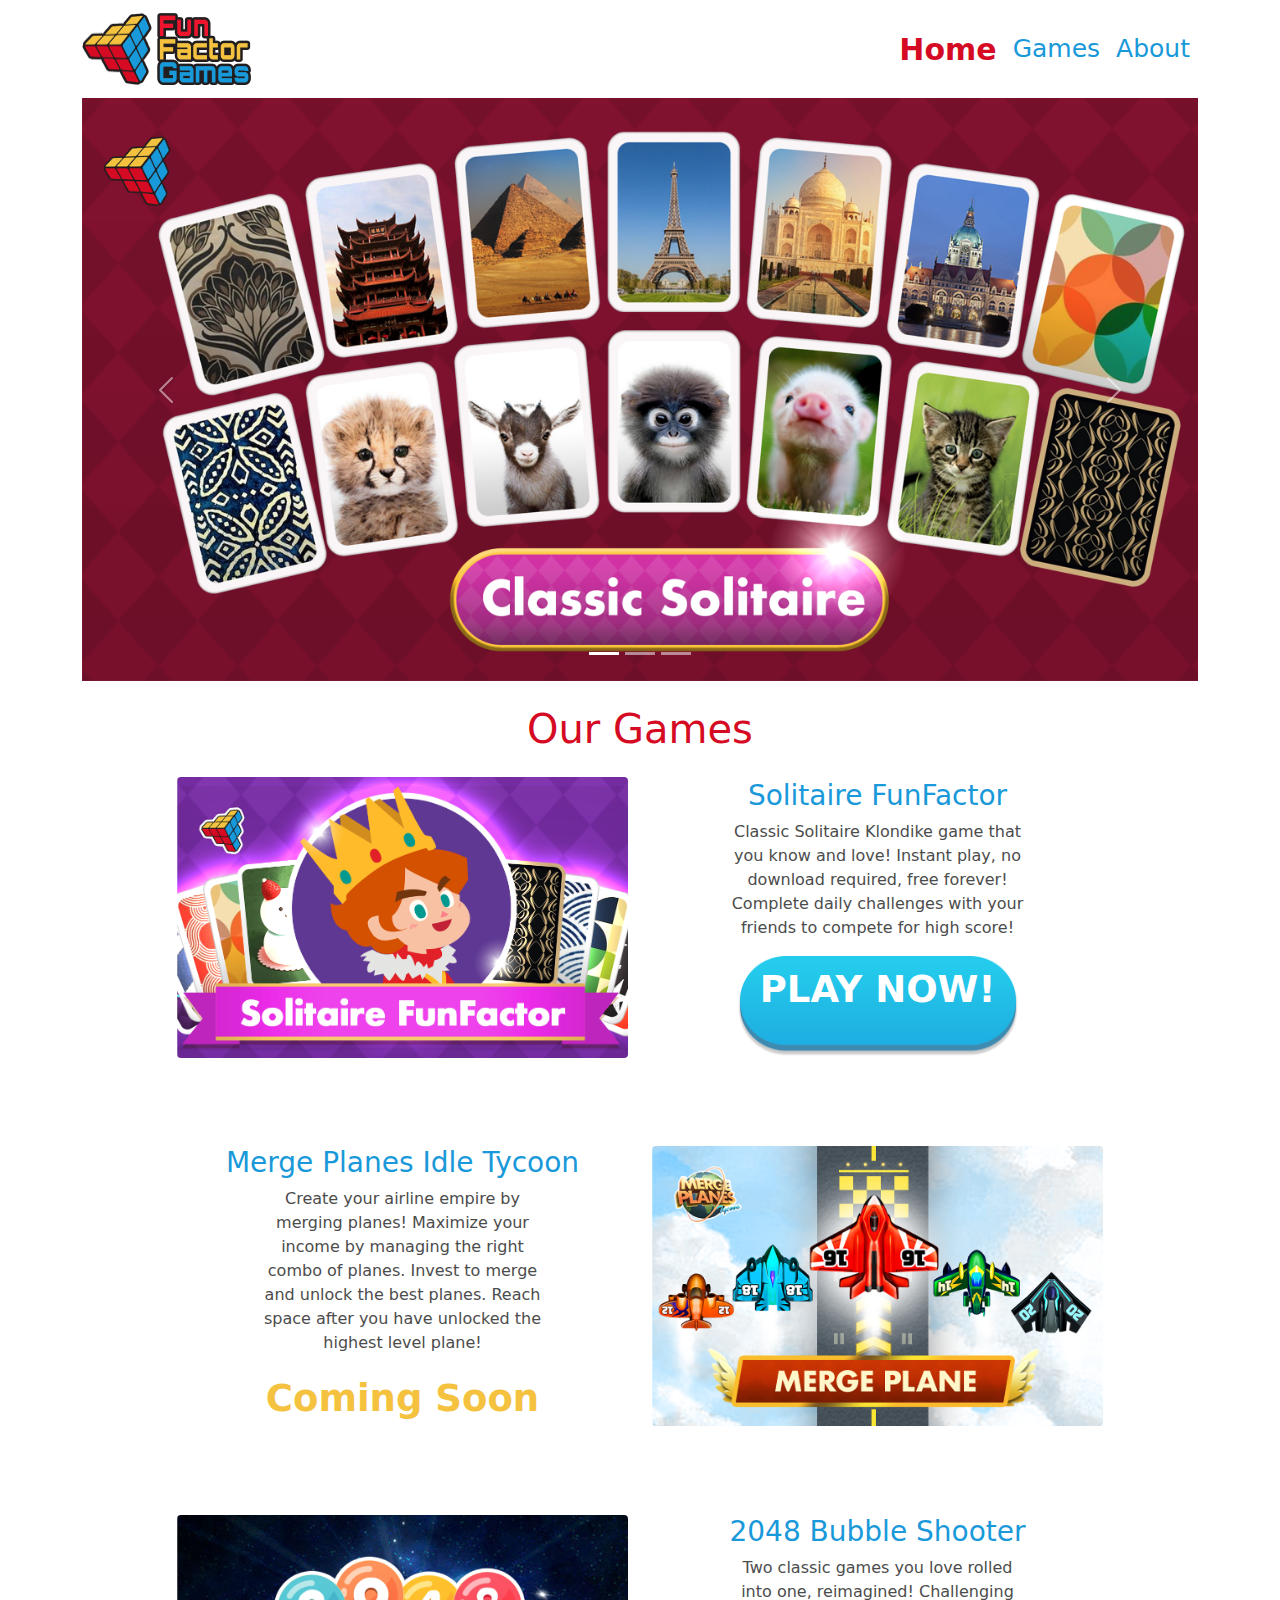
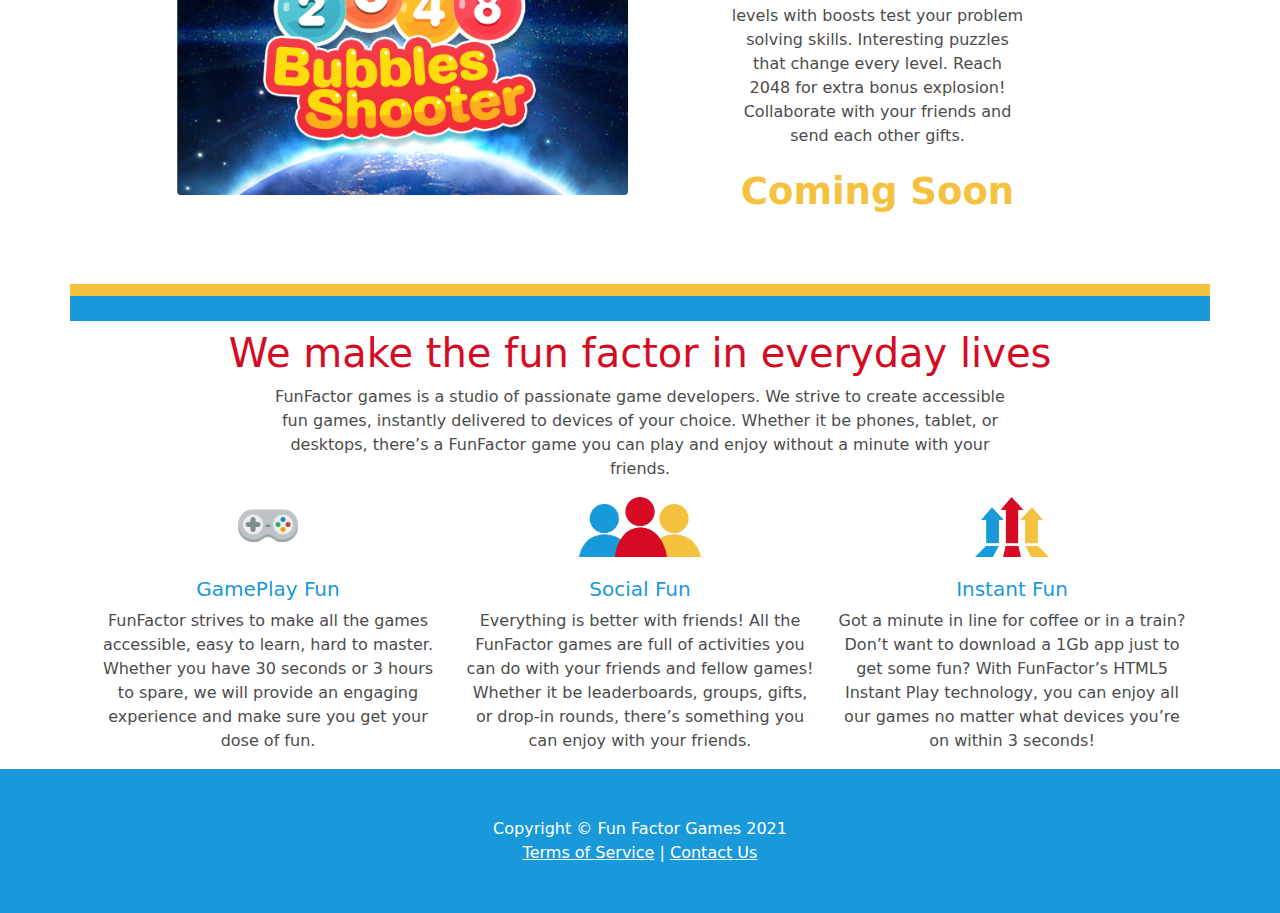
<file: index.html>
<!DOCTYPE html>
<html lang="en">

  <head>

    <meta charset="utf-8">
    <meta name="viewport" content="width=device-width, initial-scale=1, shrink-to-fit=no">
    <meta name="description" content="">
    <meta name="author" content="">

    <title>Fun Factor Games - Solitaire and other Fun Card Games</title>

    <!-- Bootstrap core CSS -->
    <link href="/static/admin/css/bootstrap.min.css" rel="stylesheet">
    <link href="/static/admin/css/funfactor.css" rel="stylesheet">

    <!-- Custom styles for this template -->
    <link href="/static/css/1-col-portfolio.css" rel="stylesheet">
  </head>

  <body id="ff-content">
    <!-- Navigation -->
    <nav class="navbar sticky-top navbar-expand-lg navbar-light">
      <div class="container">
        <a class="navbar-brand" href="#"><img src="/static/admin/img/FF_icon.png" height="48" style="margin-right:5px"/><img src="/static/admin/img/FF_icon2.png" height="48" /></a>
        <button class="navbar-toggler" type="button" data-bs-toggle="collapse" data-bs-target="#navbarResponsive" aria-controls="navbarResponsive" aria-expanded="false" aria-label="Toggle navigation">
          <span class="navbar-toggler-icon"></span>
        </button>
        <div class="collapse navbar-collapse justify-content-end" id="navbarResponsive">
          <ul class="navbar-nav ml-auto">
            <li class="nav-item active align-items-center d-flex">
              <a class="nav-link" href="#home_section">Home</a>
            </li>
            <li class="nav-item align-items-center d-flex">
              <a class="nav-link" href="#games_section">Games</a>
            </li>
            <li class="nav-item align-items-center d-flex">
              <a class="nav-link" href="#about_section">About</a>
            </li>
          </ul>
        </div>
      </div>
    </nav>

    <!-- Page Content -->
    <div class="container" id="home_section">
      <div id="carouselExampleIndicators" class="carousel slide" data-bs-ride="carousel">
        <div class="carousel-indicators">
          <button type="button" data-bs-target="#carouselExampleIndicators" data-bs-slide-to="0" class="active" aria-current="true" aria-label="Slide 1"></button>
          <button type="button" data-bs-target="#carouselExampleIndicators" data-bs-slide-to="1" aria-label="Slide 2"></button>
          <button type="button" data-bs-target="#carouselExampleIndicators" data-bs-slide-to="2" aria-current="true" aria-label="Slide 3"></button>
        </div>
        <div class="carousel-inner">
          <div class="carousel-item active">
            <img src="/static/admin/img/2021/solitaire_large.png" class="d-block w-100" alt="...">
          </div>
          <div class="carousel-item">
            <img src="/static/admin/img/2021/merge_large.png" class="d-block w-100" alt="...">
          </div>
          <div class="carousel-item">
            <img src="/static/admin/img/2021/2048_large.png" class="d-block w-100" alt="...">
          </div>
        </div>
        <button class="carousel-control-prev" type="button" data-bs-target="#carouselExampleIndicators" data-bs-slide="prev">
          <span class="carousel-control-prev-icon" aria-hidden="true"></span>
          <span class="visually-hidden">Previous</span>
        </button>
        <button class="carousel-control-next" type="button" data-bs-target="#carouselExampleIndicators" data-bs-slide="next">
          <span class="carousel-control-next-icon" aria-hidden="true"></span>
          <span class="visually-hidden">Next</span>
        </button>
      </div>
    </div>

      <!-- Page Heading -->
    <div class="container" id="games_section">
      <h1 class="my-4">Our Games
      </h1>

      <!-- Project One -->
      <div class="game-row row justify-content-center">
        <div class="col-sm-5 order-sm-0 col-10">
          <a href="#" href="/static/games/solitaire.html">
            <img class="img-fluid rounded mb-3 mb-md-0" src="/static/admin/img/2021/solitaire_small.png" alt="" height="300" />
          </a>
        </div>
        <div class="col-sm-5 order-sm-1 game-desc my-auto col-10">
          <div class="row"><h3 class="game-title">Solitaire FunFactor</h3>
          </div>
          <div class="row justify-content-center">
            <div class="col-sm-8 d-flex justify-content-center">
              <p>Classic Solitaire Klondike game that you know and love! Instant play, no download required, free forever! Complete daily challenges with your friends to compete for high score!</p>
            </div>
          </div>
          <div class="row justify-content-center"><a class="btn play-btn" href="https://fb.gg/play/solitaire_funfactor" target="_blank">Play Now!</a></div>
        </div>
      </div>
      <!-- /.row -->

      <br />

      <!-- Project Two -->
      <div class="game-row row justify-content-center">
        <div class="col-sm-5 order-xs-0 order-1 game-desc my-auto col-10">
          <div class="row"><h3 class="game-title">Merge Planes Idle Tycoon</h3></div>
          <div class="row justify-content-center"><div class="col-sm-8 d-flex justify-content-center"><p>Create your airline empire by merging planes! Maximize your income by managing the right combo of planes. Invest to merge and unlock the best planes. Reach space after you have unlocked the highest level plane!</p></div></div>
          <div class="row justify-content-center"><div class="coming_soon">Coming Soon</div></div>
        </div>
        <div class="col-sm-5 order-sm-1 order-0 col-10">
          <a href="#">
            <img class="img-fluid rounded mb-3 mb-md-0" src="/static/admin/img/2021/merge_small.png" alt="" height="300" />
          </a>
        </div>
      </div>
      <!-- /.row -->

      <br />

      <!-- Project Three -->
      <div class="game-row row justify-content-center">
        <div class="col-sm-5 col-push-5 col-10">
          <a href="#">
            <img class="img-fluid rounded mb-3 mb-md-0" src="/static/admin/img/2021/2048_small.png" alt="">
          </a>
        </div>
        <div class="col-sm-5 col-push-5 game-desc my-auto col-10">
          <div class="row"><h3 class="game-title">2048 Bubble Shooter</h3></div>
          <div class="row justify-content-center"><div class="col-sm-8 d-flex justify-content-center"><p>Two classic games you love rolled into one, reimagined! Challenging levels with boosts test your problem solving skills. Interesting puzzles that change every level. Reach 2048 for extra bonus explosion! Collaborate with your friends and send each other gifts.</p></div></div>
          <div class="row justify-content-center"><div class="coming_soon">Coming Soon</div></div>
        </div>
      </div>
      <!-- /.row -->
    </div>

    <div class="container about_divider_1"></div>
    <div class="container about_divider_2"></div>
    <div class="container" id="about_section">
      <h1>We make the fun factor in everyday lives</h1>
      <div class="row justify-content-center">
        <div class="col-sm-8 col-10 text-center">
          <p>FunFactor games is a studio of passionate game developers. We strive to create accessible fun games, instantly delivered to devices of your choice. Whether it be phones, tablet, or desktops, there’s a FunFactor game you can play and enjoy without a minute with your friends.</p>
        </div>
      </div>
      <div class="container">
        <div class="row justify-content-center">
          <div class="col-sm-4 order-0 text-center col-10">
            <img src="/static/admin/img/2021/gamepad-icon.png" height="60">
            <h5>GamePlay Fun</h5>
            <p>FunFactor strives to make all the games accessible, easy to learn, hard to master. Whether you have 30 seconds or 3 hours to spare, we will provide an engaging experience and make sure you get your dose of fun.</p>
          </div>
          <div class="col-sm-4 order-1 text-center col-10">
            <img src="/static/admin/img/2021/team.png" height="60">
            <h5>Social Fun</h5>
            <p>Everything is better with friends! All the FunFactor games are full of activities you can do with your friends and fellow games! Whether it be leaderboards, groups, gifts, or drop-in rounds, there’s something you can enjoy with your friends.</p>
          </div>
          <div class="col-sm-4 order-2 text-center col-10">
            <img src="/static/admin/img/2021/arrow.png" height="60">
            <h5>Instant Fun</h5>
            <p>Got a minute in line for coffee or in a train? Don’t want to download a 1Gb app just to get some fun? With FunFactor’s HTML5 Instant Play technology, you can enjoy all our games no matter what devices you’re on within 3 seconds!</p>
          </div>
        </div>
      </div>
    </div>


    <!-- Footer -->
    <footer class="py-5 ff-bg">
      <div class="container text-white">
        <p class="m-0 text-center text-white">Copyright &copy; Fun Factor Games 2021</p>
        <p class="m-0 text-center text-white"><a class="text-white" href="/static/tos.html">Terms of Service</a> | <a class="text-white" href="mailto:info@funfactor.games">Contact Us</a></p>
      </div>
      <!-- /.container -->
    </footer>

    <!-- Bootstrap core JavaScript -->
    <script src="/static/vendor/jquery/jquery.min.js"></script>
    <script src="/static/admin/js/bootstrap.bundle.min.js"></script>
    <script type="text/javascript">
      $(document).ready(function() {
        $("a.nav-link").on('click', function (e) {
          $(".nav-item").removeClass('active');
          $(this).parent().addClass('active');
          if (navigator.userAgentData.mobile) {
            setTimeout(function() {
              $('.navbar-collapse').collapse('toggle')
            }, 400);
          }
        });
      });
    </script>

  </body>

</html>
</file>
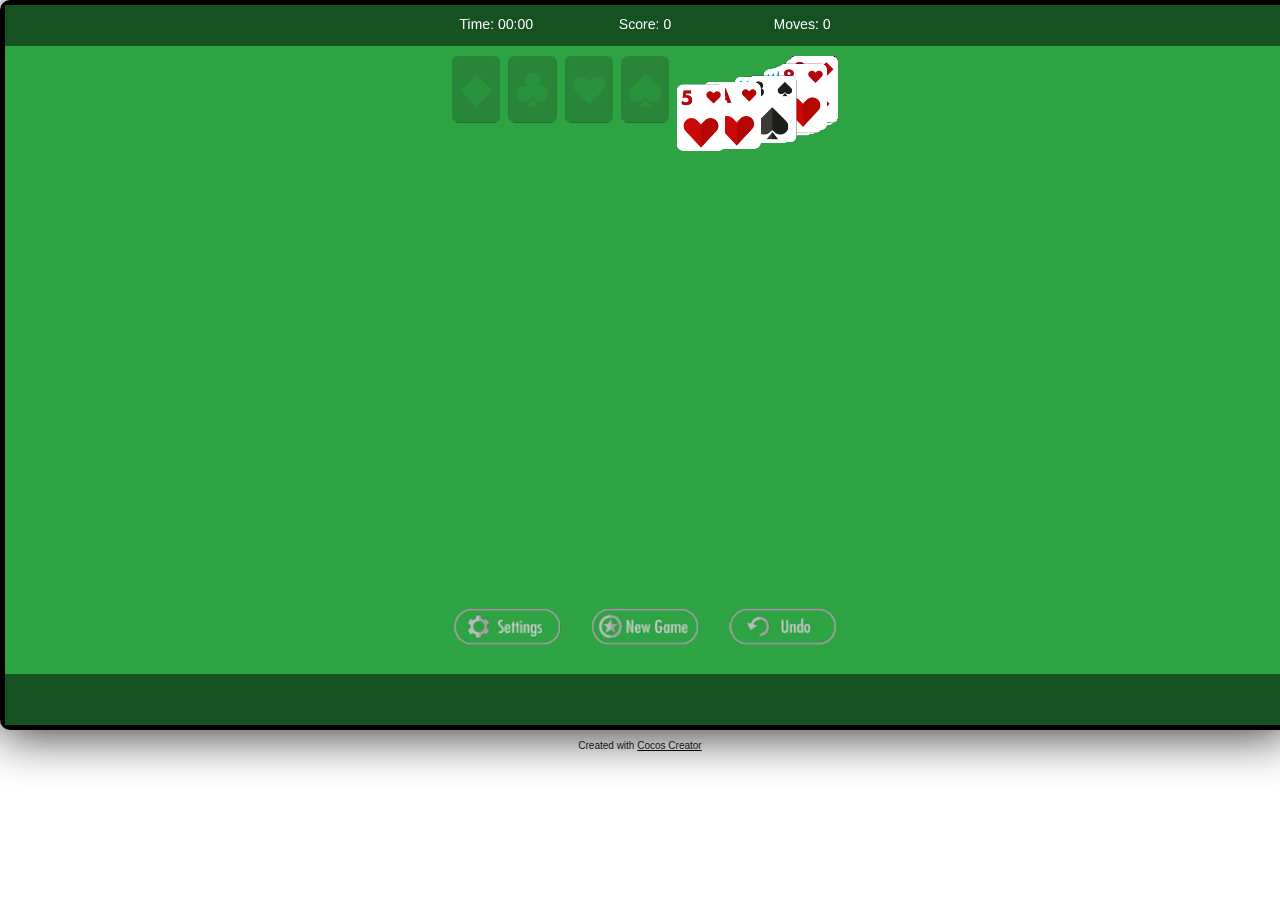
<file: static/games/solitaire/index.html>
<!DOCTYPE html>
<html>
<head>
  <meta charset="utf-8">

  <title>Fun Factor Games | Solitaire</title>

  <meta name="viewport" content="width=device-width,user-scalable=no,initial-scale=1, minimum-scale=1,maximum-scale=1"/>
  <meta name="apple-mobile-web-app-capable" content="yes"/>
  <meta name="full-screen" content="yes"/>
  <meta name="screen-orientation" content="portrait"/>
  <meta name="x5-fullscreen" content="true"/>
  <meta name="360-fullscreen" content="true"/>

  <meta name="renderer" content="webkit"/>
  <meta name="force-rendering" content="webkit"/>
  <meta http-equiv="X-UA-Compatible" content="IE=edge,chrome=1"/>

  <link rel="stylesheet" type="text/css" href="style-desktop.css"/>
</head>
<body>
<!--<h1 class="header">Solitaire</h1>-->

<div id="GameDiv" style="width:1280px; height: 720px;">
  <canvas id="GameCanvas" width="1280" height="720"></canvas>
  <div id="splash">
    <div class="progress-bar stripes">
      <span style="width: 0%"></span>
    </div>
  </div>
</div>

<p class="footer">Created with <a href="http://cocos.com/cocoscreator" title="cocos creator">Cocos Creator</a></p>

<script src="src/settings.js" charset="utf-8"></script>
<script src="main.js" charset="utf-8"></script>
</body>
</html>
</file>
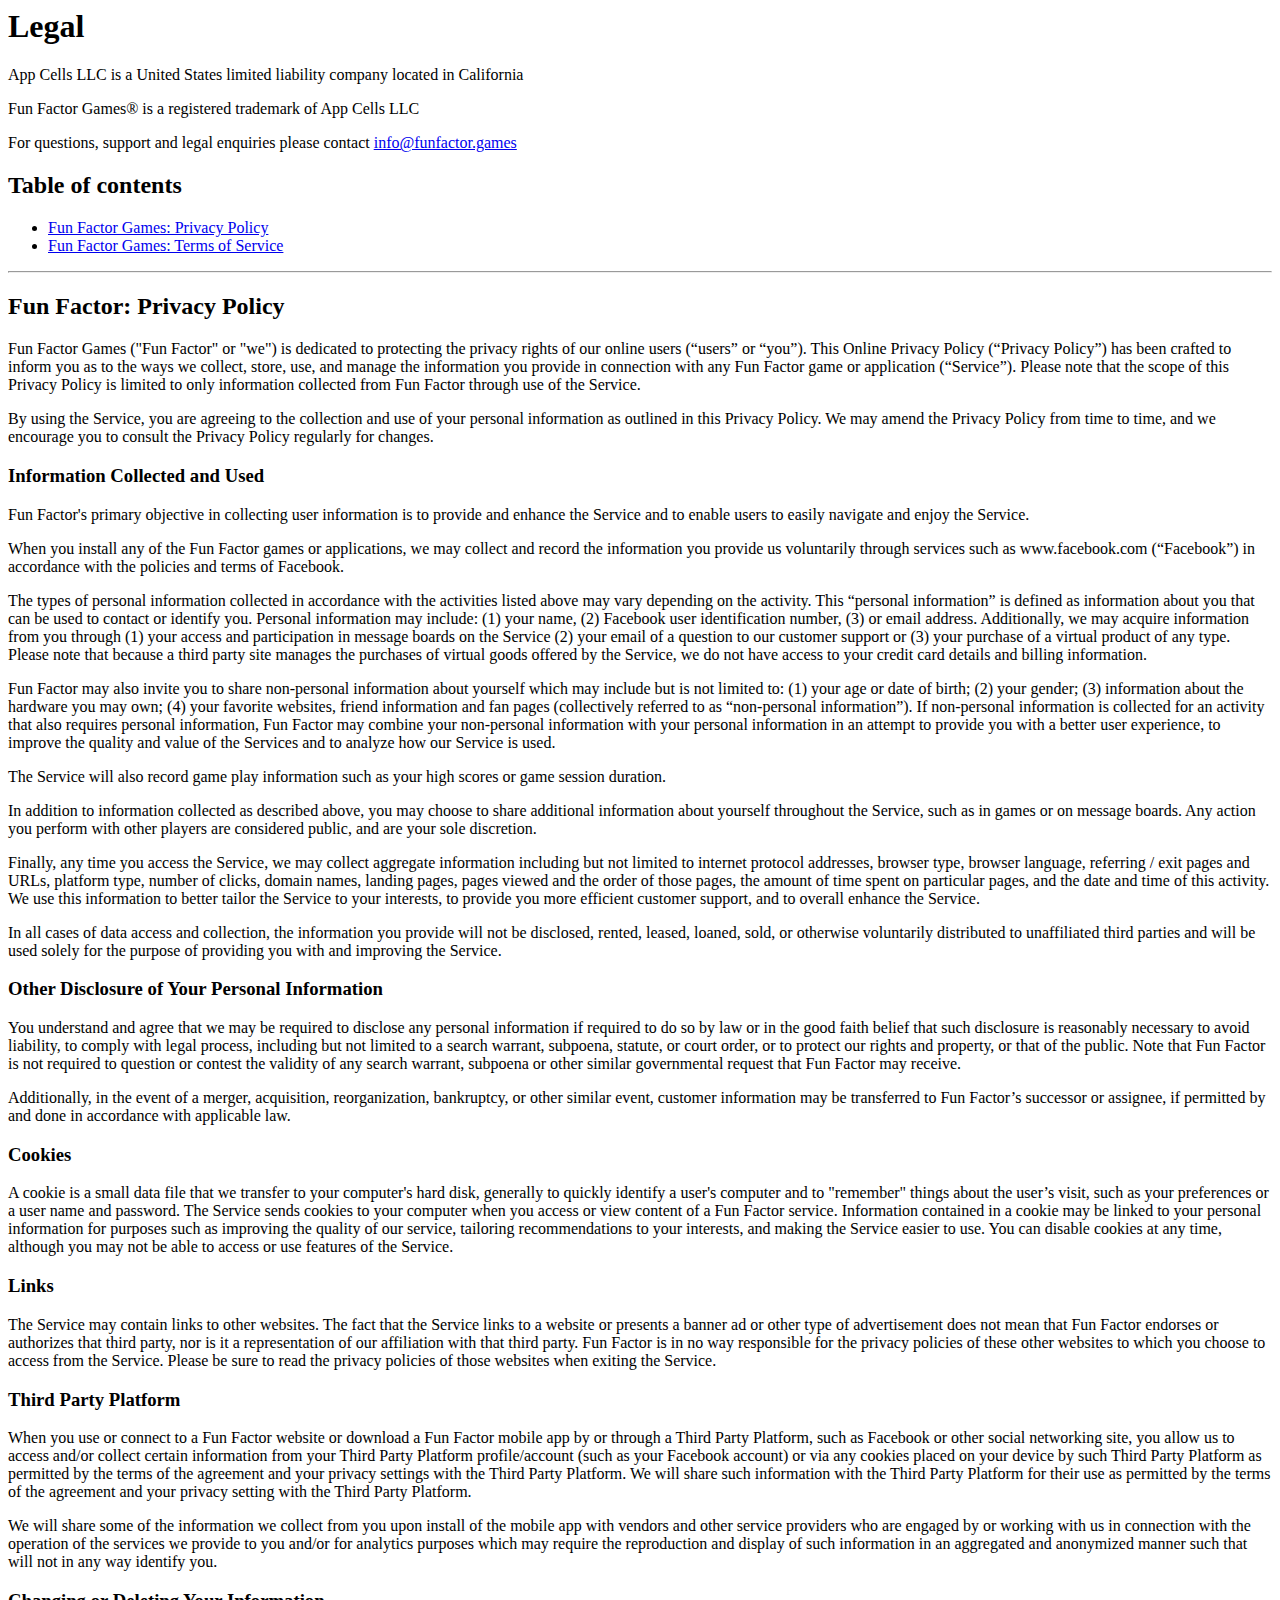
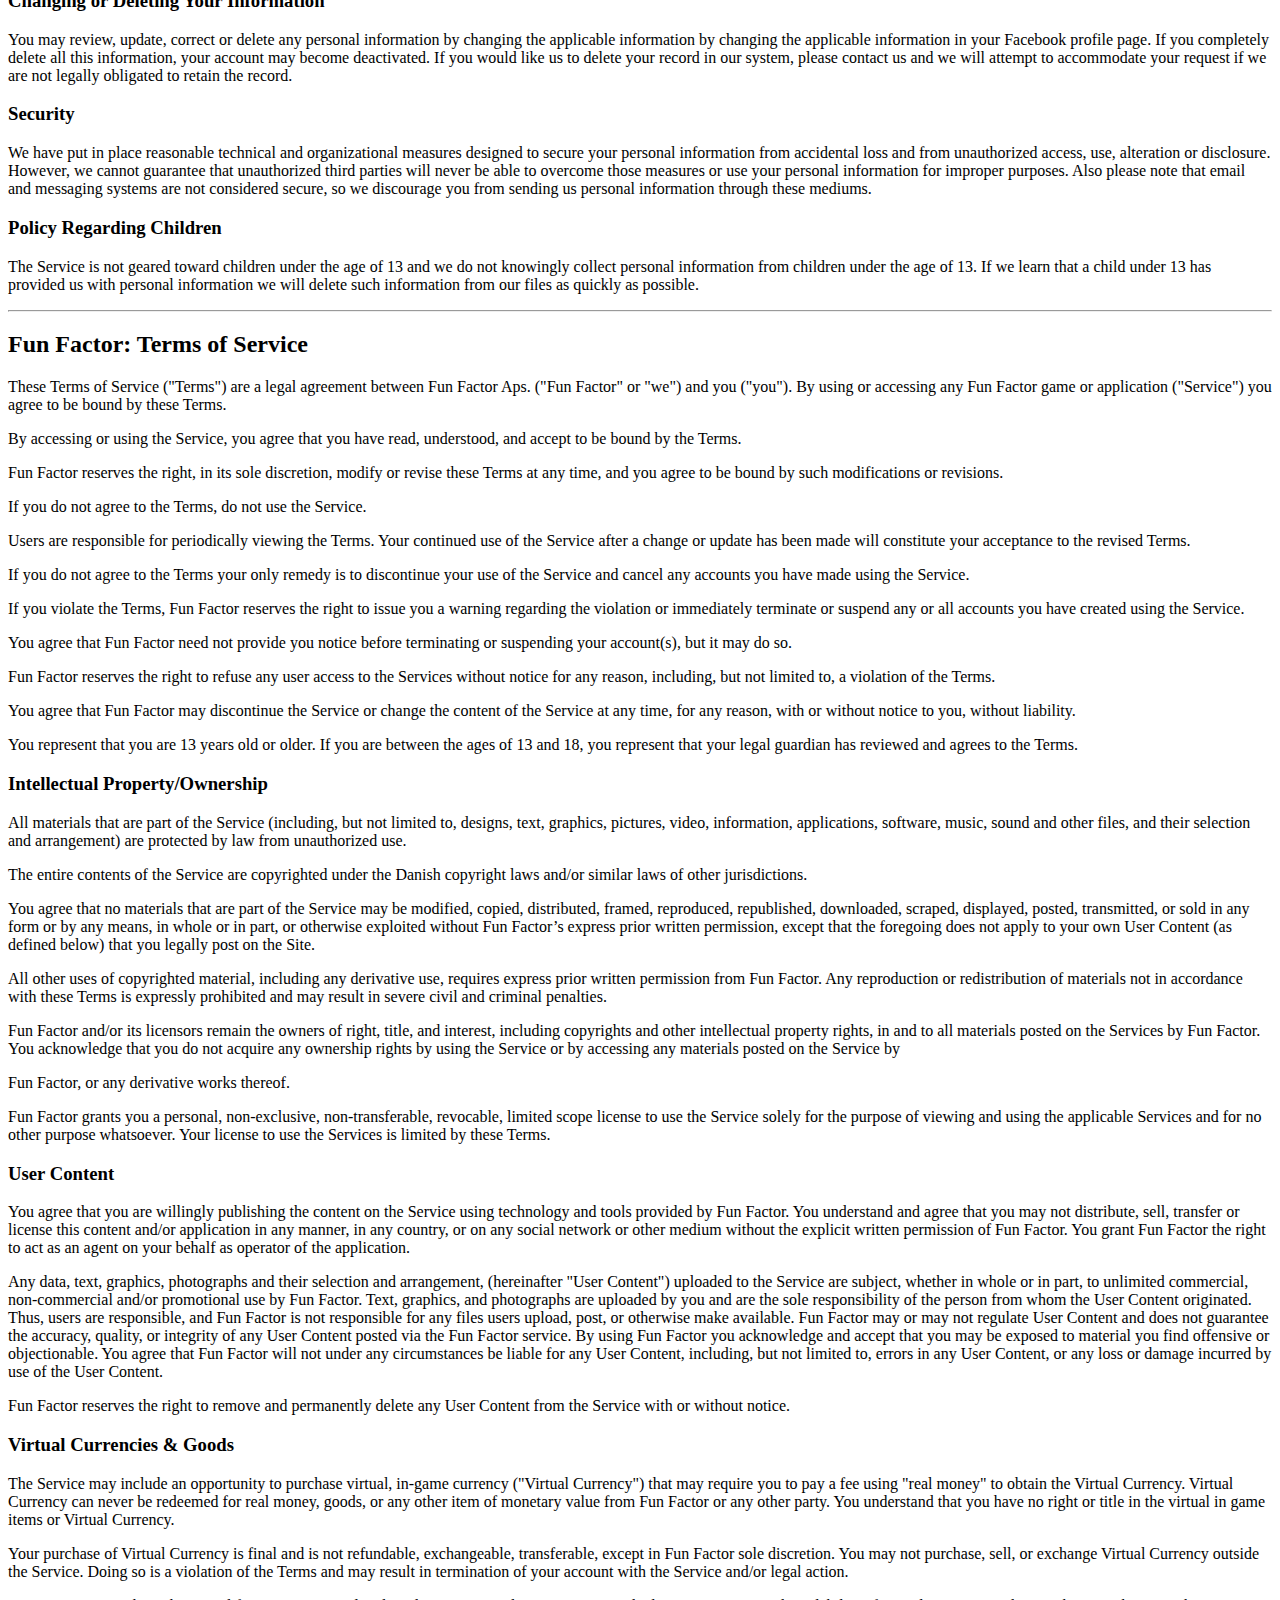
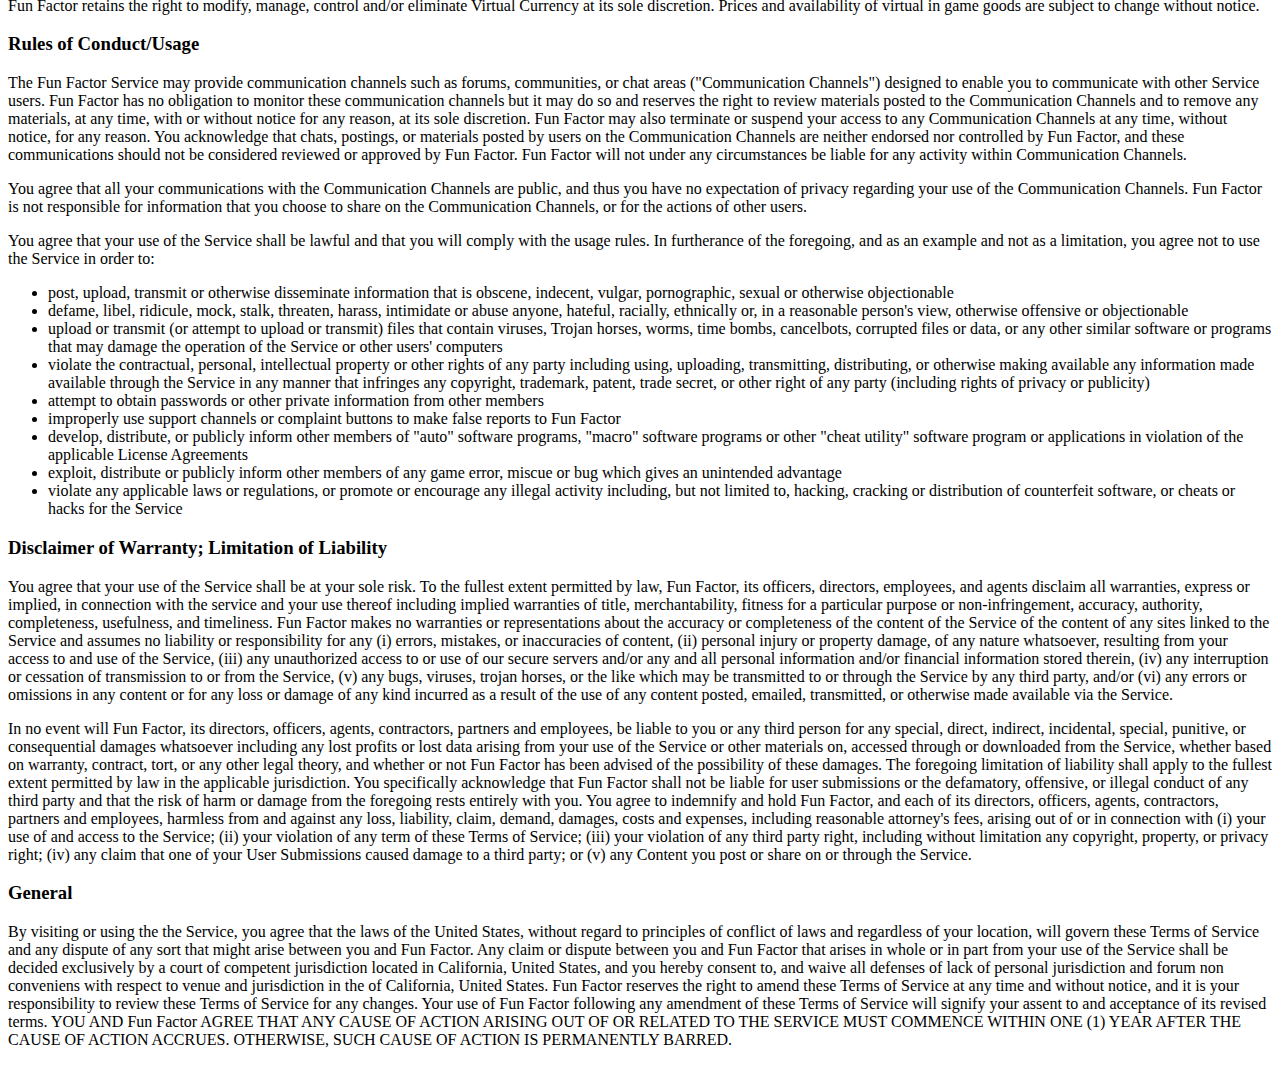
<file: static/tos.html>
<html>
	<head>
		<title>Fun Factor Games - Legal</title>
		<style>
		</style>
	</head>
	<body>

		<a name="top"><h1>Legal</h1></a>
		<p>App Cells LLC is a United States limited liability company located in California</p>
		<p>Fun Factor Games&reg; is a registered trademark of App Cells LLC</p>
		<p>For questions, support and legal enquiries please contact <a href="mailto:info@funfactor.games">info@funfactor.games</a></p>
		<h2>Table of contents</h2>
		<p>
			<ul>
				<li><a href="#PrivacyPolicy">Fun Factor Games: Privacy Policy</a></li>
				<li><a href="#TermsofService">Fun Factor Games: Terms of Service</a></li>
			</ul>
		</p>
		<hr/>

		<a name="PrivacyPolicy"><h2>Fun Factor: Privacy Policy</h2></a>
		<p>Fun Factor Games ("Fun Factor" or "we") is dedicated to protecting the privacy rights of our online users (“users” or “you”). This Online Privacy Policy (“Privacy Policy”) has been crafted to inform you as to the ways we collect, store, use, and manage the information you provide in connection with any Fun Factor game or application (“Service”). Please note that the scope of this Privacy Policy is limited to only information collected from Fun Factor through use of the Service.</p>
		<p>By using the Service, you are agreeing to the collection and use of your personal information as outlined in this Privacy Policy. We may amend the Privacy Policy from time to time, and we encourage you to consult the Privacy Policy regularly for changes.</p>
		<h3>Information Collected and Used</h3>
		<p>Fun Factor's primary objective in collecting user information is to provide and enhance the Service and to enable users to easily navigate and enjoy the Service.</p>
		<p>When you install any of the Fun Factor games or applications, we may collect and record the information you provide us voluntarily through services such as www.facebook.com (“Facebook”) in accordance with the policies and terms of Facebook.</p>
		<p>The types of personal information collected in accordance with the activities listed above may vary depending on the activity. This “personal information” is defined as information about you that can be used to contact or identify you. Personal information may include: (1) your name, (2) Facebook user identification number, (3) or email address. Additionally, we may acquire information from you through (1) your access and participation in message boards on the Service (2) your email of a question to our customer support or (3) your purchase of a virtual product of any type. Please note that because a third party site manages the purchases of virtual goods offered by the Service, we do not have access to your credit card details and billing information.</p>
		<p>Fun Factor may also invite you to share non-personal information about yourself which may include but is not limited to: (1) your age or date of birth; (2) your gender; (3) information about the hardware you may own; (4) your favorite websites, friend information and fan pages (collectively referred to as “non-personal information”). If non-personal information is collected for an activity that also requires personal information, Fun Factor may combine your non-personal information with your personal information in an attempt to provide you with a better user experience, to improve the quality and value of the Services and to analyze how our Service is used.</p>
		<p>The Service will also record game play information such as your high scores or game session duration.</p>
		<p>In addition to information collected as described above, you may choose to share additional information about yourself throughout the Service, such as in games or on message boards. Any action you perform with other players are considered public, and are your sole discretion.</p>
		<p>Finally, any time you access the Service, we may collect aggregate information including but not limited to internet protocol addresses, browser type, browser language, referring / exit pages and URLs, platform type, number of clicks, domain names, landing pages, pages viewed and the order of those pages, the amount of time spent on particular pages, and the date and time of this activity. We use this information to better tailor the Service to your interests, to provide you more efficient customer support, and to overall enhance the Service.</p>
		<p>In all cases of data access and collection, the information you provide will not be disclosed, rented, leased, loaned, sold, or otherwise voluntarily distributed to unaffiliated third parties and will be used solely for the purpose of providing you with and improving the Service.</p>
		<h3>Other Disclosure of Your Personal Information</h3>
		<p>You understand and agree that we may be required to disclose any personal information if required to do so by law or in the good faith belief that such disclosure is reasonably necessary to avoid liability, to comply with legal process, including but not limited to a search warrant, subpoena, statute, or court order, or to protect our rights and property, or that of the public. Note that Fun Factor is not required to question or contest the validity of any search warrant, subpoena or other similar governmental request that Fun Factor may receive.</p>
		<p>Additionally, in the event of a merger, acquisition, reorganization, bankruptcy, or other similar event, customer information may be transferred to Fun Factor’s successor or assignee, if permitted by and done in accordance with applicable law.</p>
		<h3>Cookies</h3>
		<p>A cookie is a small data file that we transfer to your computer's hard disk, generally to quickly identify a user's computer and to "remember" things about the user’s visit, such as your preferences or a user name and password. The Service sends cookies to your computer when you access or view content of a Fun Factor service. Information contained in a cookie may be linked to your personal information for purposes such as improving the quality of our service, tailoring recommendations to your interests, and making the Service easier to use. You can disable cookies at any time, although you may not be able to access or use features of the Service.</p>
		<h3>Links</h3>
		<p>The Service may contain links to other websites. The fact that the Service links to a website or presents a banner ad or other type of advertisement does not mean that Fun Factor endorses or authorizes that third party, nor is it a representation of our affiliation with that third party. Fun Factor is in no way responsible for the privacy policies of these other websites to which you choose to access from the Service. Please be sure to read the privacy policies of those websites when exiting the Service.</p>
		<h3>Third Party Platform</h3>
		<p>When you use or connect to a Fun Factor website or download a Fun Factor mobile app by or through a Third Party Platform, such as Facebook or other social networking site, you allow us to access and/or collect certain information from your Third Party Platform profile/account (such as your Facebook account) or via any cookies placed on your device by such Third Party Platform as permitted by the terms of the agreement and your privacy settings with the Third Party Platform. We will share such information with the Third Party Platform for their use as permitted by the terms of the agreement and your privacy setting with the Third Party Platform.</p>
		<p>We will share some of the information we collect from you upon install of the mobile app with vendors and other service providers who are engaged by or working with us in connection with the operation of the services we provide to you and/or for analytics purposes which may require the reproduction and display of such information in an aggregated and anonymized manner such that will not in any way identify you.</p>
		<h3>Changing or Deleting Your Information</h3>
		<p>You may review, update, correct or delete any personal information by changing the applicable information by changing the applicable information in your Facebook profile page. If you completely delete all this information, your account may become deactivated. If you would like us to delete your record in our system, please contact us and we will attempt to accommodate your request if we are not legally obligated to retain the record.</p>
		<h3>Security</h3>
		<p>We have put in place reasonable technical and organizational measures designed to secure your personal information from accidental loss and from unauthorized access, use, alteration or disclosure. However, we cannot guarantee that unauthorized third parties will never be able to overcome those measures or use your personal information for improper purposes. Also please note that email and messaging systems are not considered secure, so we discourage you from sending us personal information through these mediums.</p>
		<h3>Policy Regarding Children</h3>
		<p>The Service is not geared toward children under the age of 13 and we do not knowingly collect personal information from children under the age of 13. If we learn that a child under 13 has provided us with personal information we will delete such information from our files as quickly as possible.</p>
		<hr/>

		<a name="TermsofService"><h2>Fun Factor: Terms of Service</h2></a>
		<p>These Terms of Service ("Terms") are a legal agreement between Fun Factor Aps. ("Fun Factor" or "we") and you ("you"). By using or accessing any Fun Factor game or application ("Service") you agree to be bound by these Terms.</p>

		<p>By accessing or using the Service, you agree that you have read, understood, and accept to be bound by the Terms.</p>

		<p>Fun Factor reserves the right, in its sole discretion, modify or revise these Terms at any time, and you agree to be bound by such modifications or revisions. </p>

		<p>If you do not agree to the Terms, do not use the Service.</p>

		<p>Users are responsible for periodically viewing the Terms. Your continued use of the Service after a change or update has been made will constitute your acceptance to the revised Terms.</p>

		<p>If you do not agree to the Terms your only remedy is to discontinue your use of the Service and cancel any accounts you have made using the Service.</p>

		<p>If you violate the Terms, Fun Factor reserves the right to issue you a warning regarding the violation or immediately terminate or suspend any or all accounts you have created using the Service.</p>

		<p>You agree that Fun Factor need not provide you notice before terminating or suspending your account(s), but it may do so.</p>

		<p>Fun Factor reserves the right to refuse any user access to the Services without notice for any reason, including, but not limited to, a violation of the Terms.</p>

		<p>You agree that Fun Factor may discontinue the Service or change the content of the Service at any time, for any reason, with or without notice to you, without liability.</p>

		<p>You represent that you are 13 years old or older. If you are between the ages of 13 and 18, you represent that your legal guardian has reviewed and agrees to the Terms.</p>

		<h3>Intellectual Property/Ownership</h3>

		<p>All materials that are part of the Service (including, but not limited to, designs, text, graphics, pictures, video, information, applications, software, music, sound and other files, and their selection and arrangement) are protected by law from unauthorized use.</p>

		<p>The entire contents of the Service are copyrighted under the Danish copyright laws and/or similar laws of other jurisdictions.</p>

		<p>You agree that no materials that are part of the Service may be modified, copied, distributed, framed, reproduced, republished, downloaded, scraped, displayed, posted, transmitted, or sold in any form or by any means, in whole or in part, or otherwise exploited without Fun Factor’s express prior written permission, except that the foregoing does not apply to your own User Content (as defined below) that you legally post on the Site.</p>

		<p>All other uses of copyrighted material, including any derivative use, requires express prior written permission from Fun Factor. Any reproduction or redistribution of materials not in accordance with these Terms is expressly prohibited and may result in severe civil and criminal penalties.</p>

		<p>Fun Factor and/or its licensors remain the owners of right, title, and interest, including copyrights and other intellectual property rights, in and to all materials posted on the Services by Fun Factor. You acknowledge that you do not acquire any ownership rights by using the Service or by accessing any materials posted on the Service by </p>Fun Factor, or any derivative works thereof.</p>

		<p>Fun Factor grants you a personal, non-exclusive, non-transferable, revocable, limited scope license to use the Service solely for the purpose of viewing and using the applicable Services and for no other purpose whatsoever. Your license to use the Services is limited by these Terms.</p>

		<h3>User Content</h3>
		<p>You agree that you are willingly publishing the content on the Service using technology and tools provided by Fun Factor. You understand and agree that you may not distribute, sell, transfer or license this content and/or application in any manner, in any country, or on any social network or other medium without the explicit written permission of Fun Factor. You grant Fun Factor the right to act as an agent on your behalf as operator of the application.</p>

		<p>Any data, text, graphics, photographs and their selection and arrangement, (hereinafter "User Content") uploaded to the Service are subject, whether in whole or in part, to unlimited commercial, non-commercial and/or promotional use by Fun Factor. Text, graphics, and photographs are uploaded by you and are the sole responsibility of the person from whom the User Content originated. Thus, users are responsible, and Fun Factor is not responsible for any files users upload, post, or otherwise make available. Fun Factor may or may not regulate User Content and does not guarantee the accuracy, quality, or integrity of any User Content posted via the Fun Factor service. By using Fun Factor you acknowledge and accept that you may be exposed to material you find offensive or objectionable. You agree that Fun Factor will not under any circumstances be liable for any User Content, including, but not limited to, errors in any User Content, or any loss or damage incurred by use of the User Content.</p>

		<p>Fun Factor reserves the right to remove and permanently delete any User Content from the Service with or without notice.</p>

		<h3>Virtual Currencies &amp; Goods</h3>
		<p>The Service may include an opportunity to purchase virtual, in-game currency ("Virtual Currency") that may require you to pay a fee using "real money" to obtain the Virtual Currency. Virtual Currency can never be redeemed for real money, goods, or any other item of monetary value from Fun Factor or any other party. You understand that you have no right or title in the virtual in game items or Virtual Currency.</p>

		<p>Your purchase of Virtual Currency is final and is not refundable, exchangeable, transferable, except in Fun Factor sole discretion. You may not purchase, sell, or exchange Virtual Currency outside the Service. Doing so is a violation of the Terms and may result in termination of your account with the Service and/or legal action.</p>

		<p>Fun Factor retains the right to modify, manage, control and/or eliminate Virtual Currency at its sole discretion. Prices and availability of virtual in game goods are subject to change without notice.</p>

		<h3>Rules of Conduct/Usage</h3>

		<p>The Fun Factor Service may provide communication channels such as forums, communities, or chat areas ("Communication Channels") designed to enable you to communicate with other Service users. Fun Factor has no obligation to monitor these communication channels but it may do so and reserves the right to review materials posted to the Communication Channels and to remove any materials, at any time, with or without notice for any reason, at its sole discretion. Fun Factor may also terminate or suspend your access to any Communication Channels at any time, without notice, for any reason. You acknowledge that chats, postings, or materials posted by users on the Communication Channels are neither endorsed nor controlled by Fun Factor, and these communications should not be considered reviewed or approved by Fun Factor. Fun Factor will not under any circumstances be liable for any activity within Communication Channels.</p>

		<p>You agree that all your communications with the Communication Channels are public, and thus you have no expectation of privacy regarding your use of the Communication Channels. Fun Factor is not responsible for information that you choose to share on the Communication Channels, or for the actions of other users.</p>

		<p>You agree that your use of the Service shall be lawful and that you will comply with the usage rules. In furtherance of the foregoing, and as an example and not as a limitation, you agree not to use the Service in order to:</p>
		<p><ul>
			<li>post, upload, transmit or otherwise disseminate information that is obscene, indecent, vulgar, pornographic, sexual or otherwise objectionable</li>

			<li>defame, libel, ridicule, mock, stalk, threaten, harass, intimidate or abuse anyone, hateful, racially, ethnically or, in a reasonable person's view, otherwise offensive or objectionable</li>

			<li>upload or transmit (or attempt to upload or transmit) files that contain viruses, Trojan horses, worms, time bombs, cancelbots, corrupted files or data, or any other similar software or programs that may damage the operation of the Service or other users' computers</li>
			<li>violate the contractual, personal, intellectual property or other rights of any party including using, uploading, transmitting, distributing, or otherwise making available any information made available through the Service in any manner that infringes any copyright, trademark, patent, trade secret, or other right of any party (including rights of privacy or publicity)</li>
			<li>attempt to obtain passwords or other private information from other members</li>

			<li>improperly use support channels or complaint buttons to make false reports to Fun Factor</li>
			<li>develop, distribute, or publicly inform other members of "auto" software programs, "macro" software programs or other "cheat utility" software program or applications in violation of the applicable License Agreements</li>

			<li>exploit, distribute or publicly inform other members of any game error, miscue or bug which gives an unintended advantage</li>

			<li>violate any applicable laws or regulations, or promote or encourage any illegal activity including, but not limited to, hacking, cracking or distribution of counterfeit software, or cheats or hacks for the Service</li>


		</ul></p>

		<h3>Disclaimer of Warranty; Limitation of Liability</h3>
		<p>You agree that your use of the Service shall be at your sole risk. To the fullest extent permitted by law, Fun Factor, its officers, directors, employees, and agents disclaim all warranties, express or implied, in connection with the service and your use thereof including implied warranties of title, merchantability, fitness for a particular purpose or non-infringement, accuracy, authority, completeness, usefulness, and timeliness. Fun Factor makes no warranties or representations about the accuracy or completeness of the content of the Service of the content of any sites linked to the Service and assumes no liability or responsibility for any (i) errors, mistakes, or inaccuracies of content, (ii) personal injury or property damage, of any nature whatsoever, resulting from your access to and use of the Service, (iii) any unauthorized access to or use of our secure servers and/or any and all personal information and/or financial information stored therein, (iv) any interruption or cessation of transmission to or from the Service, (v) any bugs, viruses, trojan horses, or the like which may be transmitted to or through the Service by any third party, and/or (vi) any errors or omissions in any content or for any loss or damage of any kind incurred as a result of the use of any content posted, emailed, transmitted, or otherwise made available via the Service.</p>

		<p>In no event will Fun Factor, its directors, officers, agents, contractors, partners and employees, be liable to you or any third person for any special, direct, indirect, incidental, special, punitive, or consequential damages whatsoever including any lost profits or lost data arising from your use of the Service or other materials on, accessed through or downloaded from the Service, whether based on warranty, contract, tort, or any other legal theory, and whether or not Fun Factor has been advised of the possibility of these damages. The foregoing limitation of liability shall apply to the fullest extent permitted by law in the applicable jurisdiction. You specifically acknowledge that Fun Factor shall not be liable for user submissions or the defamatory, offensive, or illegal conduct of any third party and that the risk of harm or damage from the foregoing rests entirely with you.
		You agree to indemnify and hold Fun Factor, and each of its directors, officers, agents, contractors, partners and employees, harmless from and against any loss, liability, claim, demand, damages, costs and expenses, including reasonable attorney's fees, arising out of or in connection with (i) your use of and access to the Service; (ii) your violation of any term of these Terms of Service; (iii) your violation of any third party right, including without limitation any copyright, property, or privacy right; (iv) any claim that one of your User Submissions caused damage to a third party; or (v) any Content you post or share on or through the Service.</p>

		<h3>General</h3>
		<p>By visiting or using the the Service, you agree that the laws of the United States, without regard to principles of conflict of laws and regardless of your location, will govern these Terms of Service and any dispute of any sort that might arise between you and Fun Factor. Any claim or dispute between you and Fun Factor that arises in whole or in part from your use of the Service shall be decided exclusively by a court of competent jurisdiction located in California, United States, and you hereby consent to, and waive all defenses of lack of personal jurisdiction and forum non conveniens with respect to venue and jurisdiction in the of California, United States. Fun Factor reserves the right to amend these Terms of Service at any time and without notice, and it is your responsibility to review these Terms of Service for any changes. Your use of Fun Factor following any amendment of these Terms of Service will signify your assent to and acceptance of its revised terms. YOU AND Fun Factor AGREE THAT ANY CAUSE OF ACTION ARISING OUT OF OR RELATED TO THE SERVICE MUST COMMENCE WITHIN ONE (1) YEAR AFTER THE CAUSE OF ACTION ACCRUES. OTHERWISE, SUCH CAUSE OF ACTION IS PERMANENTLY BARRED.</p>

	</body>
</html>
</file>
<file: static/admin/css/funfactor.css>
.play-btn{
    background:url(/static/admin/img/btn_up.png) no-repeat;
    background-size: 100%;
    background-size: 280px 100px;
    cursor:pointer;
    border:none;
    width: 280px;
    height: 100px;
    text-transform: uppercase;
    color: #ffffff;
    font-weight: bold;
    font-size: 20px;
}

.play-btn{
    background-size: 100%;
    background-size: 140px 50px;
    width: 140px;
    height: 50px;

}

.play-btn:hover {
    background:url(/static/admin/img/btn_over.png) no-repeat;
    background-size: 100%;
    background-size: 140px 50px;
    color: #ffffff;
}

.game-row {
    margin-bottom: 4em;
}

.game-desc {
    text-align: center;
}

.play-btn:hover {
    background:url(/static/admin/img/btn_over.png) no-repeat;
    background-size: 100%;
    background-size: 280px 100px;
    color: #ffffff;
}

.coming_soon {
    color: #f4c23f;
    font-size: 20px;
    font-weight: bold;
}

.about_divider_1 {
    background-color: #f4c23f;
    height: 12px;
}

.about_divider_2 {
    background-color: #1999d9;
    height: 25px;
}

#about_section {
    background-color: #ffffff;
}

#about_section h1 {
    margin-top: 0.5rem;
}

h5 {
    color: #1999d9;
    margin-top: 1em;
}

.nav-item.active .nav-link {
    color: #d50b23 !important;
    font-size: 30px;
    font-weight: bold;
}

.navbar-light .navbar-toggler-icon {
    background: url(/static/admin/img/2021/option.png) no-repeat;
    background-size: 100%;
    background-size: 30px 30px;
}

.navbar-light .navbar-toggler[aria-expanded="true"] .navbar-toggler-icon{
    background: url(/static/admin/img/2021/close.png) no-repeat;
    background-size: 100%;
    background-size: 30px 30px;
}

.navbar-collapse {
    border-top: yellow 2px solid;
}

.navbar-collapse .nav-item {
    text-align: right;
}

.navbar-collapse .nav-item.d-flex {
    display: list-item !important;
    align-items: normal !important;
}

@media (min-width: 576px) {
    .navbar-collapse .nav-item.d-flex {
        align-items: center!important;
        display: flex!important;
    }

    .navbar-collapse {
        border-top: none;
    }

    .navbar-brand img {
        height: 72px;
    }

    .play-btn{
        background-size: 100%;
        background-size: 280px 100px;
        width: 280px;
        height: 100px;
        font-size: 37px;
    }

    .play-btn:hover {
        background:url(/static/admin/img/btn_over.png) no-repeat;
        background-size: 100%;
        background-size: 280px 100px;
        color: #ffffff;
    }

    .coming_soon {
        font-size: 37px;
    }
}
</file>
<file: static/games/solitaire/style-desktop.css>
body {
  cursor: default;
  padding: 0;
  border: 0;
  margin: 0;

  text-align: center;
  background-color: white;
  font-family: Helvetica, Verdana, Arial, sans-serif;
}

body, canvas, div {
  outline: none;
  -moz-user-select: none;
  -webkit-user-select: none;
  -ms-user-select: none;
  -khtml-user-select: none;
  -webkit-tap-highlight-color: rgba(0, 0, 0, 0);
}

/* Remove spin of input type number */
input::-webkit-outer-spin-button,
input::-webkit-inner-spin-button {
    /* display: none; <- Crashes Chrome on hover */
    -webkit-appearance: none;
    margin: 0; /* <-- Apparently some margin are still there even though it's hidden */
}

#Cocos2dGameContainer {
  position: absolute;
  margin: 0;
  overflow: hidden;
  left: 0px;
  top: 0px;
}

canvas {
  background-color: rgba(0, 0, 0, 0);
}

a:link, a:visited {
  color: #000;
}

a:active, a:hover {
  color: #666;
}

p.header {
  font-size: small;
}

p.footer {
  font-size: x-small;
}

#splash {
  position: absolute;
  top: 0;
  left: 0;
  width: 100%;
  height: 100%;

  background: #171717 url(splash.png) no-repeat center;
  background-size: 40%;
}

.progress-bar {
    background-color: #1a1a1a;
    position: absolute;
    left: 50%;
    top: 80%;
    height: 26px;
    padding: 5px;
    width: 350px;
    margin: 0 -175px;         
    border-radius: 5px;
    box-shadow: 0 1px 5px #000 inset, 0 1px 0 #444;           
}

.progress-bar span {
    display: block;
    height: 100%;
    border-radius: 3px;
    box-shadow: 0 1px 0 rgba(255, 255, 255, .5) inset;
    transition: width .4s ease-in-out; 
    background-color: #34c2e3;    
}

.stripes span {
    background-size: 30px 30px;
    background-image: linear-gradient(135deg, rgba(255, 255, 255, .15) 25%, transparent 25%,
                        transparent 50%, rgba(255, 255, 255, .15) 50%, rgba(255, 255, 255, .15) 75%,
                        transparent 75%, transparent);            
    
    animation: animate-stripes 1s linear infinite;             
}

@keyframes animate-stripes {
    0% {background-position: 0 0;} 100% {background-position: 60px 0;}
}

h1 {
    color: #444;
    text-shadow: 3px 3px 15px;
}

#GameDiv {
    width: 800px;
    height: 450px;
    margin: 0 auto;
    background: black;
    position:relative;
    border:5px solid black;
    border-radius: 10px;
    box-shadow: 0 5px 50px #333
}
</file>
<file: static/css/1-col-portfolio.css>
/*!
 * Start Bootstrap - 1 Col Portfolio (https://startbootstrap.com/template-overviews/1-col-portfolio)
 * Copyright 2013-2017 Start Bootstrap
 * Licensed under MIT (https://github.com/BlackrockDigital/startbootstrap-1-col-portfolio/blob/master/LICENSE)
 */
.navbar-light .nav-link {
  color: #1999d9 !important;
}

.navbar-light {
  background-color: white;
}

.nav-link {
  color: #1999d9;
  font-size: 25px;
}

h3.game-title {
  color: #1999d9;
  font-size: 28px;
}

.container h1 {
  text-align: center;
  color: #d50b23;
}

.ff-bg {
  background-color: #1999d9;
}

.pagination {
  margin-bottom: 15px;
}

p {
  color: #4c4c4c;
}
</file>
